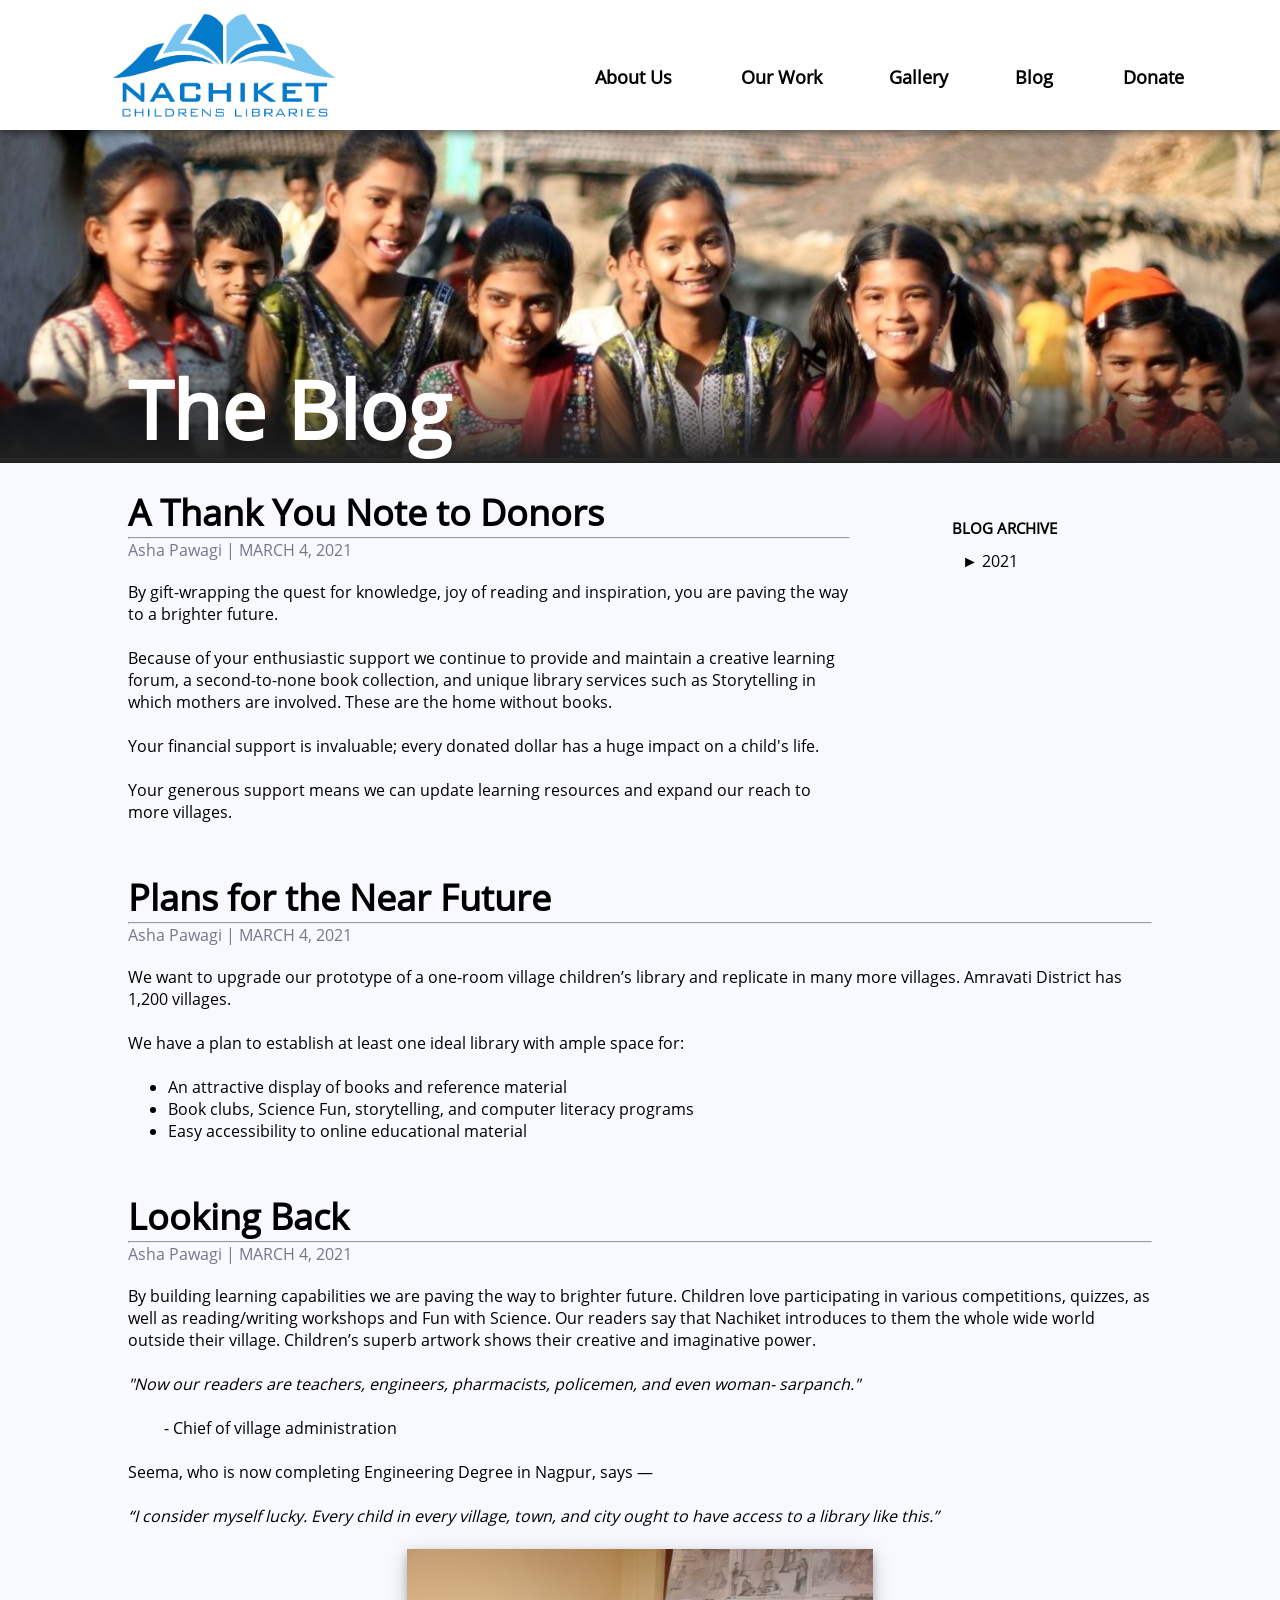
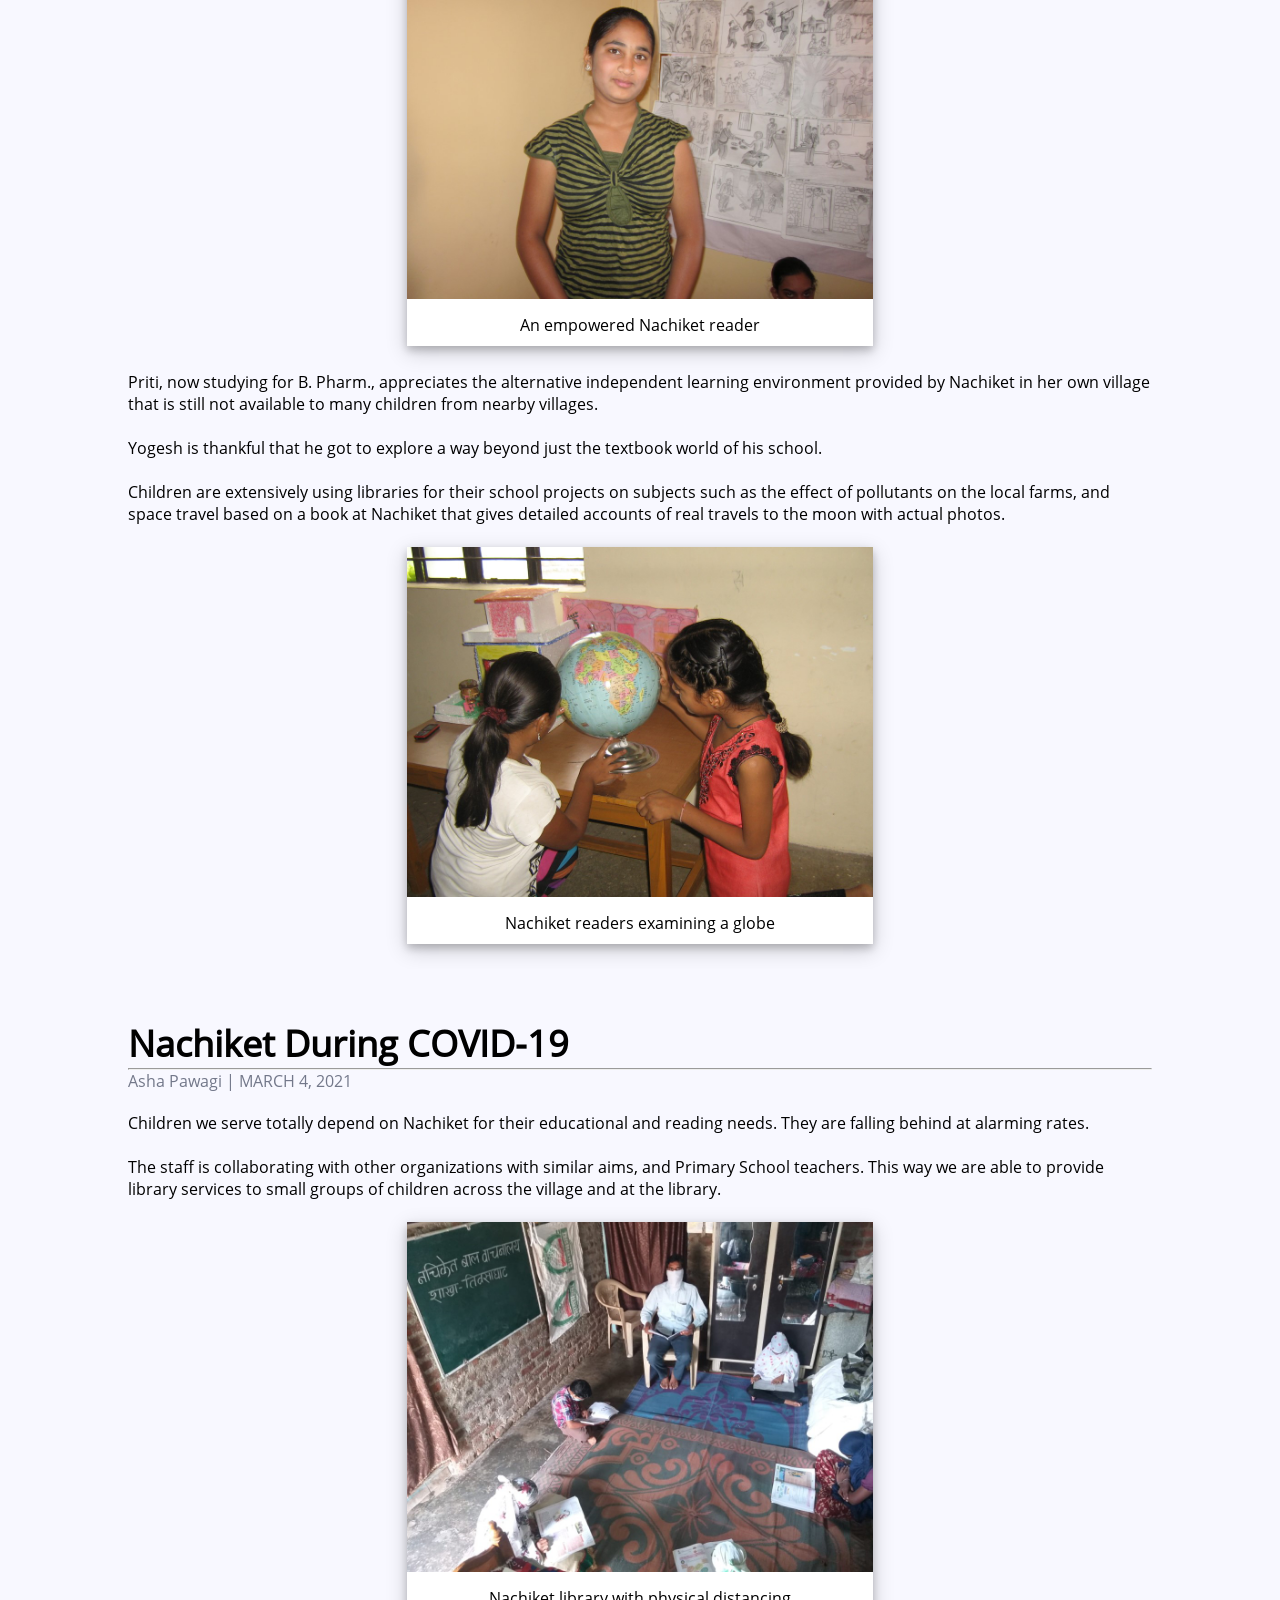
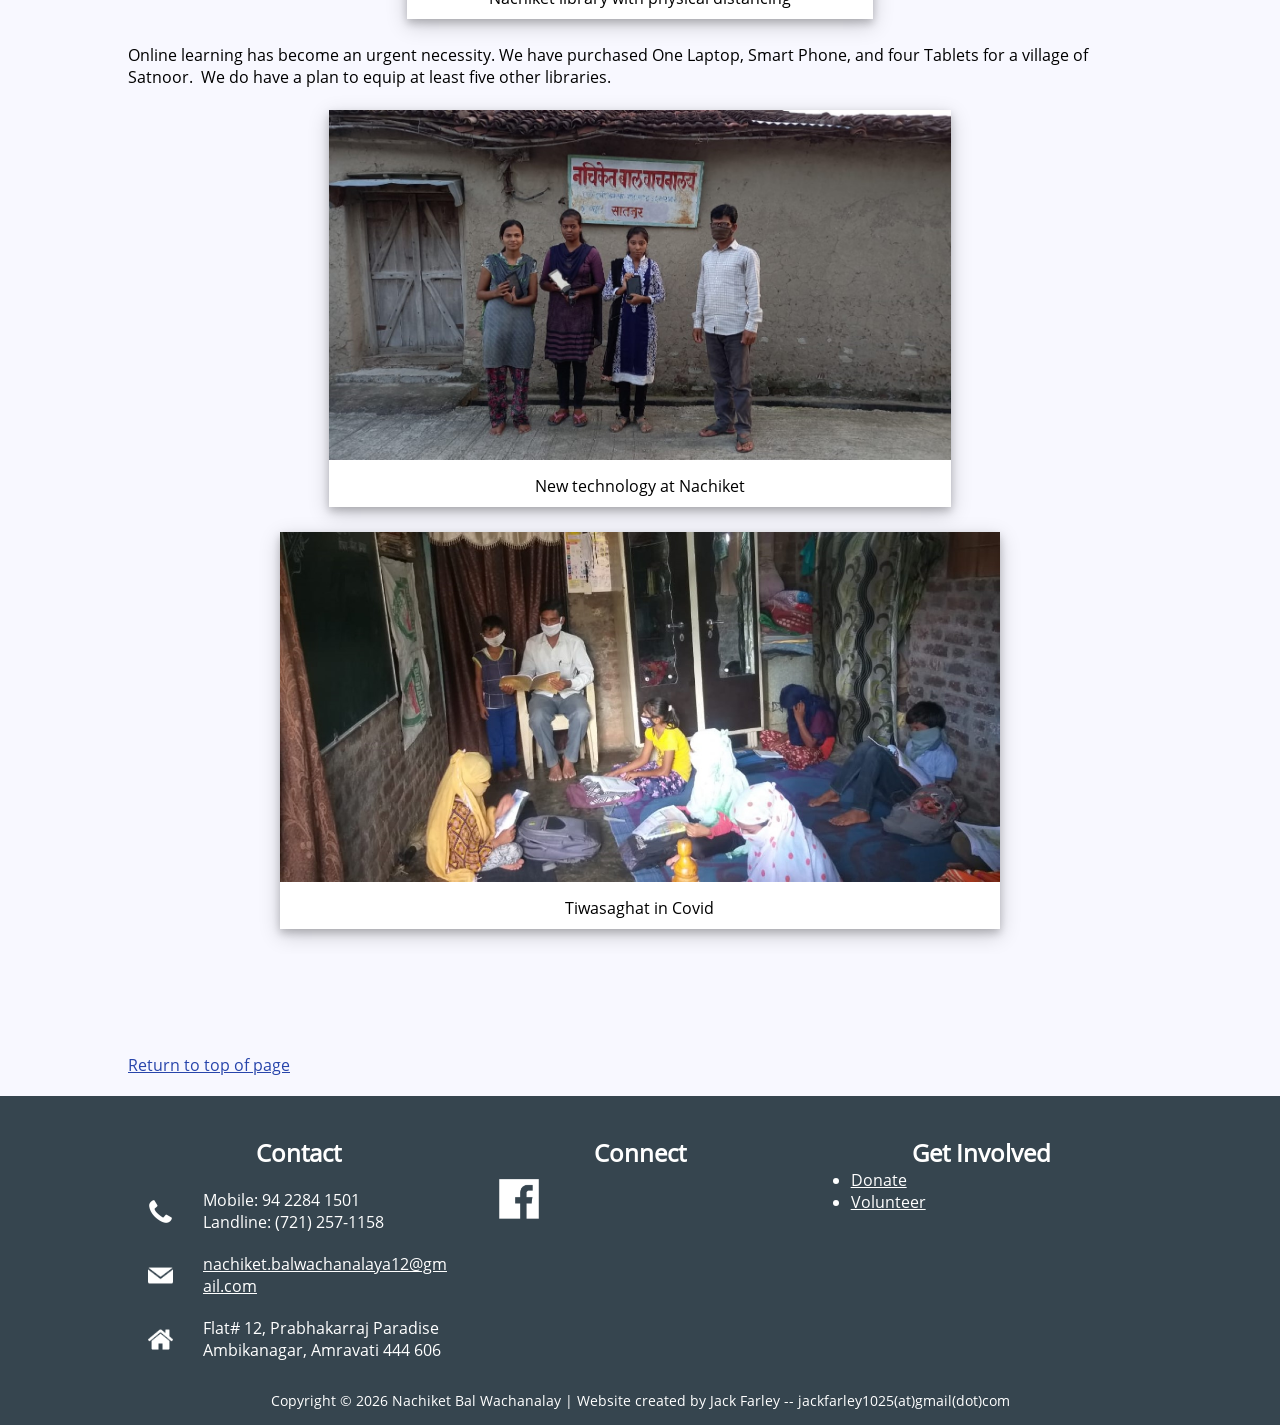
<file: blog.html>
<!DOCTYPE html>
<html lang="en">

<head>
  <meta name="robots" content="noindex,follow">
  <link href="resources/css/index.css" type="text/css" rel="stylesheet">
  <link href="resources/css/about.css" type="text/css" rel="stylesheet">
  <link href="resources/css/blog.css" type="text/css" rel="stylesheet">
  <title>Nachiket Children's Libraries | Blog</title>
  <link rel="icon" href="resources/icons/flavicon.png">
  <meta name="description" content=">Learn more about what's going on at Nachiket, a nonprofit dedicated to getting books in the hands of disadvantaged children in India.">
  <link rel=”canonical” href=”https://nachiketchildrenslibraries.org/blog” />
  <meta name="viewport" content="width=device-width, initial-scale=1.0">
</head>

<a id="top"></a>

<!DOCTYPE html>
<div id="header">
  <div id="float-container">
    <a href = "/" title="Home"><div class="header-item" id = "logo-container">
      <img src="resources/icons/Nachiket_Logo--English.png" alt="Nachiket logo" id="logo-image">
    </div></a>
    <div class="header-item" id = "menu">
      <a href = "about"><div class="menu-item"><p class="menu-text">About Us</p></div></a>
      <a href="services"><div class="menu-item"><p class="menu-text">Our Work</p></div></a>
      <a href="gallery"><div class="menu-item"><p class="menu-text">Gallery</p></div></a>
      <a href="blog"><div class="menu-item"><p class="menu-text">Blog</p></div></a>
      <a href="donate" onclick="donationLink();"><div class="menu-item"><p class="menu-text">Donate</p></div></a>
    </div>
    <div class="header-item" id = "dropdown-icon-container">
      <div id="nav-icon" onclick="navToggle(this); showDropdown();">
        <div class="bar1"></div>
        <div class="bar2"></div>
        <div class="bar3"></div>
      </div>
    </div>
  </div>
  <nav id="menu-dropdown">
    <ul>
      <li><a href = "about"><div class="menu-item"><p class="menu-text">About Us</p></div></a></li>
      <li><a href="services"><div class="menu-item"><p class="menu-text">Our Work</p></div></a></li>
      <li><a href="gallery"><div class="menu-item"><p class="menu-text">Gallery</p></div></a></li>
      <li><a href="blog"><div class="menu-item"><p class="menu-text">Blog</p></div></a></li>
      <li><a href="donate" onclick="donationLink();"><div class="menu-item"><p class="menu-text">Donate</p></div></a></li>
    </ul>
  </nav>
</div>

<script>
  var menuItem=document.getElementById("float-container").getElementsByClassName("menu-item");
  for (i=0; i< menuItem.length; i++){
    if(window.location.pathname.split("/").pop() == menuItem[i].parentElement.href.split("/").pop()){
      menuItem[i].classList.add("current");
    }
  }
</script>

<div id="image-container">
  <img id="aboutImage" src="resources/images/Organized/Readers/Images/IMG_2910-banner.jpg" style="object-position: center top; object-fit: cover;" alt="Nachiket readers">
  <div id="about-title-container">
    <h1 id="about-title">
      The Blog
    </h1>
  </div>
</div>

<div class="content-container" style="background-color: #f8f8ff;">
  <div class="content">
    <div class="blogs-and-index-container">
      <div class="blogs-container">
        <div id="index-container">
          <h2 class="index-title">BLOG ARCHIVE</h2>
          <ul>
                          <li><a href="javascript: void(0);" onclick="toggleCaret(0);" class="toggle"><span class="caret">►</span>
                2021</a><ul class="collapsed-list" id='2021'><li><a href="javascript: void(0);" onclick="toggleCaret(1);" class="toggle"><span class="caret">►</span>
                      March</a><ul class="collapsed-list" id='March'>                        <li><a onclick="setTimeout(function(){window.scrollBy(0, -100);}, 0);" href="#AThankYouNotetoDonors">A Thank You Note to Donors</a></li>
                                                <li><a onclick="setTimeout(function(){window.scrollBy(0, -100);}, 0);" href="#PlansfortheNearFuture">Plans for the Near Future</a></li>
                                                <li><a onclick="setTimeout(function(){window.scrollBy(0, -100);}, 0);" href="#LookingBack">Looking Back</a></li>
                                                <li><a onclick="setTimeout(function(){window.scrollBy(0, -100);}, 0);" href="#NachiketDuringCOVID-19">Nachiket During COVID-19</a></li>
                        </ul></li></ul></li>              </ul>
            </div>

            <div class="blog">
  <a id = "AThankYouNotetoDonors"></a>
  <div class="blog-title">
    <h2>A Thank You Note to Donors</h2>
  </div>
  <hr class="blog-line">
  <div class="blog-date">
    Asha Pawagi | MARCH 4, 2021
  </div>
  <div class="blog-content">
    <p>By gift-wrapping the quest for knowledge, joy of reading and
      inspiration, you are paving the way to a brighter future.</p><br>

    <p>Because of your enthusiastic support we continue to provide and maintain a creative
      learning forum, a second-to-none book collection, and unique
      library services such as Storytelling in which mothers are involved.
      These are the home without books.</p><br>

      <p>Your financial support is invaluable; every donated dollar has a
        huge impact on a child's life.</p><br>

        <p>Your generous support means we can update learning resources and
          expand our reach to more villages.</p>
  </div>
</div>
<div class="blog">
  <a id="PlansfortheNearFuture"></a>
  <div class="blog-title">
    <h2>Plans for the Near Future</h2>
  </div>
  <hr class="blog-line">
  <div class="blog-date">
    Asha Pawagi | MARCH 4, 2021
  </div>
  <div class="blog-content">
    <p>We want to upgrade our prototype of a one-room village children’s library and replicate in
      many more villages. Amravati District has 1,200 villages.</p>
      <br>
      <p>We have a plan to establish at least one ideal library with ample space for:</p>
      <br>
      <ul>
        <li>An attractive display of books and reference material</li>
        <li>Book clubs, Science Fun, storytelling, and computer literacy programs</li>
        <li>Easy accessibility to online educational material</li>
      </ul>
    </div>
  </div>
<div class="blog">
  <a id="LookingBack"></a>
    <div class="blog-title">
      <h2>Looking Back</h2>
    </div>
    <hr class="blog-line">
    <div class="blog-date">
      Asha Pawagi | MARCH 4, 2021
    </div>
    <div class="blog-content">
      <p>By building learning capabilities we are paving the way to brighter future.
Children love participating in various competitions, quizzes, as well as reading/writing
workshops and Fun with Science. Our readers say that Nachiket introduces to them the whole
wide world outside their village. Children’s superb artwork shows their creative and
imaginative power.</p>
      <br>
      <p><i>"Now our readers are teachers, engineers, pharmacists, policemen, and even woman- sarpanch."</i></p>
      <br><p>&emsp;&emsp;   - Chief of village administration</p>
      <br>
      <p>Seema, who is now completing Engineering Degree in Nagpur, says &mdash;</p>
      <br><p><i>“I consider myself lucky. Every child in every village, town, and city ought to have access to a
library like this.”</i></p>
      <br>
    <div class="blog-image-container">
      <img class="blog-image" src=".\resources\images\Blog\IMG_0121.JPG" alt="An empowered Nachiket reader">
      <div class="blog-image-caption-container">
        <p>An empowered Nachiket reader</p>
      </div>
    </div>
      <p>Priti, now studying for B. Pharm., appreciates the alternative
        independent learning environment provided by Nachiket in her own village
        that is still not available to many children from nearby villages.</p>
        <br>
      <p>Yogesh is thankful that he got to explore a way beyond just the textbook
        world of his school.</p>
      <br>
      <p>Children are extensively using libraries for their school projects on
        subjects such as the effect of pollutants on the local farms, and space
        travel based on a book at Nachiket that gives detailed accounts of real
        travels to the moon with actual photos.</p><br>
        <div class="blog-image-container">
          <img class="blog-image" src=".\resources\images\Blog\IMG_0038.JPG" alt="Nachiket readers examining a globe">
          <div class="blog-image-caption-container">
            <p>Nachiket readers examining a globe</p>
          </div>
        </div>
    </div>
  </div>
<div class="blog">
  <a id="NachiketDuringCOVID-19"></a>
  <div class="blog-title">
    <h2>Nachiket During COVID-19</h2>
  </div>
  <hr class="blog-line">
  <div class="blog-date">
    Asha Pawagi | MARCH 4, 2021
  </div>
  <div class="blog-content">
    <p>Children we serve totally depend on Nachiket for their educational and
      reading needs. They are falling behind at alarming rates.</p>
    <br>
    <p>The staff is collaborating with other organizations with similar aims,
      and Primary School teachers. This way we are able to provide library
      services to small groups of children across the village and at the
      library.</p>
    <br>
    <div class="blog-image-container">
      <img class="blog-image" src="resources\images\Blog\Covid 1.jpg" alt="Nachiket library with physical distancing">
      <div class="blog-image-caption-container">
        <p>Nachiket library with physical distancing</p>
      </div>
    </div>
    <p>Online learning has become an urgent necessity. We have purchased One
      Laptop, Smart Phone, and four Tablets for a village of Satnoor.  We do
      have a plan to equip at least five other libraries.</p>
    <br>
    <div class="blog-image-container">
      <img class="blog-image" src="resources\images\Blog\Tabletsforthestaff.jpg" alt="Technology at Nachiket">
      <div class="blog-image-caption-container">
        <p>New technology at Nachiket</p>
      </div>
    </div>
    <div class="blog-image-container">
      <img class="blog-image" src="resources\images\Blog\Tiwasaghat in Covid.jpg" alt="Tiwasaghat in Covid">
      <div class="blog-image-caption-container">
        <p>Tiwasaghat in Covid</p>
      </div>
    </div>
  </div>
</div>
          </div>
        </div>
      </div>
    </div>





    <div class="content-container" style="background-color: #f8f8ff;">
      <div class="content">
        <a href="#top" style="color: #2845AB; text-decoration: underline;">Return to top of page</a>
      </div>
    </div>

    <!DOCTYPE html>
<div class="content-container" style="background: #36454F; padding-bottom: 10px;">
  <div class="content">
    <div class="footer">
      <div class="column left">
        <h2>Contact</h2>
        <div style="display: flex; flex-direction: column; text-align: left;">
          <div class="contact-container">
            <div class="icon-container" style="width:25px;height: 25px;"><img src="./resources/icons/phone.png" style="width: inherit; height: inherit;" alt="phone icon"></div>
            <div style="width:100%;"><p style="width:100%;">Mobile: 94 2284 1501</p><p style="width:100%;">Landline: (721) 257-1158</p></div>
          </div>
          <div class="contact-container">
            <div class="icon-container" style="width:25px;height: 25px;"><img src="./resources/icons/email.png" style="width: inherit; height: inherit;" alt="email icon"></div>
            <a style="width: calc(100% - 50px);" href="mailto:nachiket.balwachanalaya12@gmail.com">nachiket.balwachanalaya12@gmail.com</a>
          </div>
          <div class="contact-container">
            <div class="icon-container" style="width:25px;height: 25px;"><img src="./resources/icons/home.png" style="width: inherit; height: inherit;" alt="address icon"></div>
            <p>Flat# 12, Prabhakarraj Paradise Ambikanagar, Amravati 444 606</p>
          </div>
      </div>
    </div>
      <div class="column middle">
        <h2 style="margin-bottom: 10px">Connect</h2>
        <div class="icon-container">
          <a href="https://www.facebook.com/NachiketBalWachanalay/" title="Facebook" target="_blank" style="width: inherit; height: inherit;"><img src="./resources/icons/facebook.png" style="width: inherit; height: inherit; margin-left: 30px;" alt="facebook icon"></a>
        </div>
      </div>
      <div class="column right">
        <h2>Get Involved</h2>
        <ol>
          <li><a style="color: inherit;" href="donate" onclick="donationLink();">Donate</a></li>
          <li><a style="color: inherit;" href="volunteer">Volunteer</a></li>
          </ol>
      </div>
    </div>
  </div>
  <p style="width: 90vw; margin: auto; font-size: 14px;color:white; text-align: center; margin-bottom:5px;">Copyright &#169 <script>document.write( new Date().getFullYear() );</script> Nachiket Bal Wachanalay | Website created by Jack Farley -- jackfarley1025(at)gmail(dot)com</p>
</div>

    <script src="resources/js/index.js"></script>
    <script src="resources/js/blog.js"></script>
  </body>
  </html>
</file>
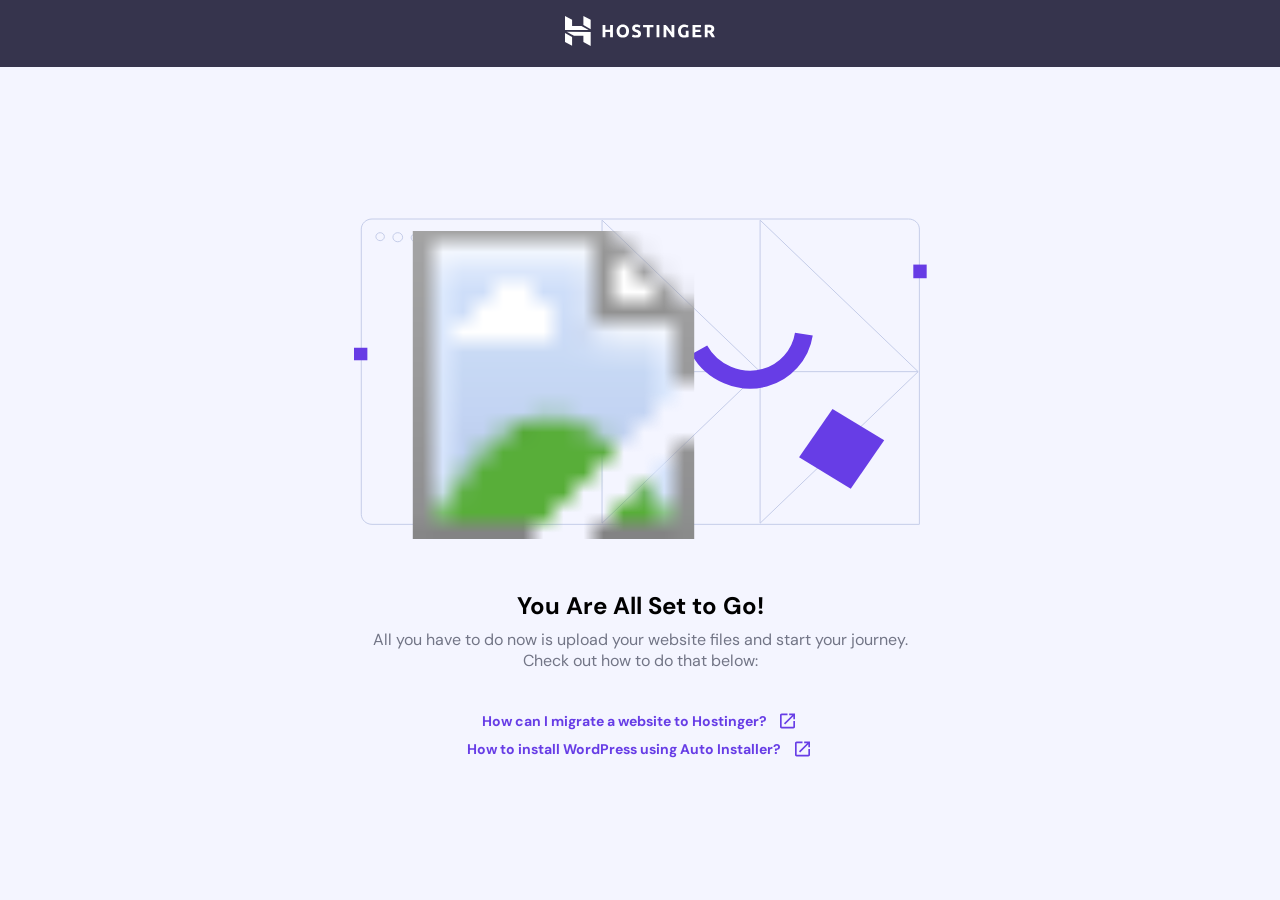
<file: default.html>
<!DOCTYPE html>
<html lang="en">
    <head>
        <meta name="robots" content="noindex,follow">
        <title>Default page</title>
        <link rel="icon" type="image/x-icon" href="https://hpanel.hostinger.com/favicons/hostinger.png">
        <meta charset="utf-8">
        <meta content="IE=edge,chrome=1" http-equiv="X-UA-Compatible">
        <meta content="Default page" name="description">
        <meta content="width=device-width, initial-scale=1" name="viewport">
        <link rel="preconnect" href="https://fonts.googleapis.com">
        <link href="https://fonts.googleapis.com/css2?family=DM+Sans&display=swap" rel="stylesheet">
        <link href="https://fonts.googleapis.com/css2?family=DM+Sans:wght@400;700&display=swap" rel="stylesheet">
        <style>
            body {
                margin: 0px;
                display: flex;
                flex-direction: column;
                align-items: center;
                justify-content: center;
                width: 100vw;
                height: 100vh;
                min-height: 675px;
                background-color: #F4F5FF;
            }
            p {
                width: 100%;
                left: 0px;
                font-size: 16px;
                font-family: 'DM Sans', sans-serif;
                font-weight: 400;
                letter-spacing: 0px;
                text-align: center;
                vertical-align: top;
                max-width: 550px;
                color: #727586;
                margin: 0px;
            }
            a:hover {
                cursor: pointer;
                color: #673DE6;
                text-decoration: underline;
            }
            h1 {
                font-family: 'DM Sans', sans-serif;
                font-size: 24px;
                font-weight: 700;
                letter-spacing: 0px;
                text-align: center;
                margin: 8px;
            }
            .content {
                display: flex;
                flex-direction: column;
                align-items: center;
                justify-content: center;
                width: 100%;
                height: 100%;
            }
            .ic-launch  {
                margin-left: 10.5px;
                width: 21px !important;
                height: 20px !important;
            }
            .link-container {
                margin-top: 32px;
                margin-bottom: 32px;
            }
            .link {
                display: flex;
                flex-direction: row;
                align-items: center;
                justify-content: center;
                font-family: 'DM Sans', sans-serif;
                font-style: normal;
                font-weight: 700;
                font-size: 14px;
                color: #673DE6;
                margin-top: 8px;
                text-decoration: none;
            }
            .main-image {
                width: 100%;
                max-width: 650px;
                max-height: 406px;
                height: auto;
            }
            .navigation {
                width: 100%;
                height: 72px;
                display: flex;
                margin: 0;
                padding: 0;
                flex-direction: row;
                align-items: center;
                justify-content: center;
                background-color: #36344D;
            }
            @media screen and (max-width: 580px) and (min-width: 0px) {
                h1, p, .link-container {
                    width: 80%;
                }
            }
            @media screen and (min-width: 650px) and (min-height: 0px) and (max-height: 750px) {
                .link-container {
                    margin-top: 12px;
                }
                h1 {
                    margin-top: 0px;
                    margin-bottom: 0px;
                }
            }
        </style>
    </head>
    <body>
        <nav class="navigation">
            <a href="https://hpanel.hostinger.com" rel="nofollow" target="_blank">
                <svg width="150" height="30" viewBox="0 0 150 30" fill="none" xmlns="http://www.w3.org/2000/svg">
                    <path fill-rule="evenodd" clip-rule="evenodd" d="M116.793 12.1444C117.376 11.4191 118.324 11.0565 119.634 11.0565C120.223 11.0565 120.767 11.1312 121.267 11.2811C121.765 11.4312 122.207 11.6077 122.592 11.8114L123.404 9.56372C123.307 9.50387 123.149 9.41962 122.926 9.31174C122.703 9.2036 122.421 9.09874 122.078 8.99714C121.735 8.89504 121.326 8.80526 120.851 8.72705C120.376 8.64935 119.844 8.60986 119.255 8.60986C118.389 8.60986 117.575 8.75421 116.811 9.04215C116.048 9.32984 115.383 9.75233 114.818 10.3099C114.253 10.8671 113.808 11.5481 113.484 12.3511C113.159 13.1546 112.997 14.0777 112.997 15.1211C112.997 16.1522 113.143 17.0696 113.438 17.8723C113.733 18.6755 114.151 19.3532 114.692 19.9045C115.233 20.4562 115.885 20.8754 116.649 21.1636C117.412 21.4511 118.263 21.5951 119.201 21.5951C120.295 21.5951 121.215 21.5197 121.961 21.3701C122.706 21.2204 123.247 21.0799 123.584 20.9478V14.7794H120.77V19.1133C120.602 19.1495 120.407 19.1734 120.184 19.1852C119.962 19.1971 119.694 19.2031 119.381 19.2031C118.804 19.2031 118.299 19.1043 117.866 18.9066C117.433 18.7087 117.073 18.4298 116.784 18.0699C116.496 17.7101 116.279 17.2816 116.135 16.7844C115.991 16.287 115.919 15.732 115.919 15.1211C115.919 13.8617 116.21 12.8699 116.793 12.1444ZM72.0952 19.1222C71.8367 19.1886 71.5091 19.2213 71.1124 19.2213C70.3189 19.2213 69.6483 19.1403 69.1015 18.9781C68.5539 18.8166 68.0939 18.6341 67.7216 18.4299L66.9277 20.6597C67.0962 20.756 67.3035 20.8576 67.5499 20.9658C67.7965 21.0736 68.0914 21.1755 68.4339 21.2713C68.7766 21.3671 69.1703 21.4478 69.6152 21.5142C70.0601 21.5801 70.5593 21.6133 71.1124 21.6133C72.7596 21.6133 73.9921 21.2924 74.8098 20.6507C75.6275 20.0094 76.0366 19.1071 76.0366 17.944C76.0366 17.345 75.9581 16.8357 75.8022 16.4158C75.6456 15.9961 75.408 15.6302 75.0897 15.3186C74.771 15.007 74.3709 14.7342 73.8902 14.5003C73.409 14.2664 72.8438 14.0298 72.1949 13.7896C71.8819 13.6817 71.5961 13.5771 71.3381 13.475C71.0793 13.3734 70.8508 13.2592 70.6523 13.1335C70.4541 13.0075 70.3005 12.8667 70.1926 12.7108C70.0844 12.5554 70.0299 12.3632 70.0299 12.1351C70.0299 11.7519 70.1774 11.467 70.472 11.2811C70.7666 11.0955 71.2506 11.002 71.9242 11.002C72.5253 11.002 73.0393 11.0714 73.4663 11.2089C73.8928 11.347 74.2807 11.5059 74.6297 11.6857L75.4411 9.47375C75.0443 9.25798 74.5392 9.05982 73.9263 8.88001C73.3129 8.70046 72.5853 8.60992 71.7437 8.60992C71.0339 8.60992 70.3968 8.69744 69.8316 8.87096C69.2664 9.04523 68.7857 9.29344 68.389 9.61734C67.992 9.9415 67.6856 10.3338 67.4689 10.7955C67.2525 11.257 67.1443 11.7755 67.1443 12.3512C67.1443 12.9268 67.2465 13.4152 67.451 13.8165C67.6553 14.2186 67.9201 14.5604 68.2445 14.842C68.5691 15.1239 68.9358 15.3578 69.3446 15.5434C69.7535 15.729 70.1623 15.8942 70.5714 16.0376C71.5091 16.3499 72.1704 16.6404 72.5553 16.9104C72.9399 17.1798 73.1326 17.519 73.1326 17.9264C73.1326 18.1183 73.1026 18.2923 73.0423 18.448C72.982 18.6039 72.8736 18.7387 72.7174 18.8521C72.5613 18.9668 72.3538 19.0565 72.0952 19.1222ZM54.4948 15.121C54.4948 15.7321 54.5697 16.2836 54.72 16.7752C54.8703 17.2671 55.087 17.6896 55.3697 18.0432C55.6517 18.3972 55.9977 18.6696 56.4068 18.8612C56.8154 19.0536 57.2843 19.1497 57.8137 19.1497C58.3304 19.1497 58.7965 19.0536 59.2117 18.8612C59.626 18.6696 59.9751 18.3972 60.2573 18.0432C60.5398 17.6896 60.7567 17.2671 60.907 16.7752C61.0573 16.2836 61.1325 15.7321 61.1325 15.121C61.1325 14.5091 61.0573 13.9546 60.907 13.457C60.7567 12.9595 60.5398 12.5343 60.2573 12.1802C59.9751 11.8266 59.626 11.5535 59.2117 11.3622C58.7965 11.1703 58.3304 11.0745 57.8137 11.0745C57.2843 11.0745 56.8154 11.1733 56.4068 11.371C55.9977 11.5689 55.6517 11.8447 55.3697 12.1986C55.087 12.5522 54.8703 12.9777 54.72 13.4751C54.5697 13.973 54.4948 14.5215 54.4948 15.121ZM64.0369 15.121C64.0369 16.1878 63.8772 17.1263 63.5592 17.935C63.2401 18.7445 62.8041 19.422 62.2512 19.9672C61.6981 20.5132 61.0396 20.9236 60.2762 21.1992C59.5127 21.4753 58.6918 21.6131 57.8143 21.6131C56.9603 21.6131 56.155 21.4753 55.3974 21.1992C54.6397 20.9236 53.9782 20.5132 53.4132 19.9672C52.8478 19.422 52.4034 18.7445 52.0785 17.935C51.7539 17.1263 51.5912 16.1878 51.5912 15.121C51.5912 14.0537 51.7597 13.1155 52.0964 12.3065C52.4329 11.4969 52.8871 10.8164 53.4584 10.265C54.0291 9.71347 54.6907 9.30004 55.4425 9.02417C56.1936 8.74805 56.9845 8.60999 57.8143 8.60999C58.6678 8.60999 59.4734 8.74805 60.2313 9.02417C60.9887 9.30004 61.65 9.71347 62.2152 10.265C62.7801 10.8164 63.2253 11.4969 63.5499 12.3065C63.8747 13.1155 64.0369 14.0537 64.0369 15.121ZM45.1113 8.89825H47.9253V21.3612H45.1113V16.0739H40.3856V21.3612H37.5717V8.89825H40.3856V13.6638H45.1113V8.89825ZM88.4326 8.89838V11.2904H84.6628V21.3613H81.8491V11.2904H78.079V8.89838H88.4326ZM94.3715 21.3616H91.5576V8.89838H94.3715V21.3616ZM106.967 21.3613C106.162 19.9347 105.29 18.5262 104.352 17.135C103.414 15.7441 102.416 14.4314 101.358 13.1964V21.3613H98.58V8.89838H100.871C101.267 9.2937 101.706 9.7793 102.187 10.3549C102.668 10.9306 103.158 11.5452 103.657 12.1985C104.156 12.8519 104.652 13.5293 105.145 14.2305C105.638 14.9318 106.101 15.606 106.534 16.2536V8.89838H109.33V21.3613H106.967ZM127.521 21.3613V8.89838H135.963V11.2542H130.335V13.6998H135.331V16.0021H130.335V19.0055H136.378V21.3613H127.521ZM143.046 11.1641C143.209 11.1523 143.391 11.1463 143.596 11.1463C144.498 11.1463 145.18 11.2753 145.643 11.5325C146.106 11.7911 146.337 12.2251 146.337 12.8367C146.337 13.4724 146.109 13.9223 145.652 14.1856C145.195 14.4497 144.437 14.5809 143.38 14.5809H142.586V11.2001C142.731 11.1885 142.884 11.1764 143.046 11.1641ZM147.745 9.75233C146.747 9.08666 145.311 8.75421 143.435 8.75421C142.917 8.75421 142.331 8.7781 141.676 8.82639C141.021 8.87391 140.387 8.95841 139.773 9.07761V21.3613H142.587V16.8108H143.976C144.217 17.099 144.458 17.4196 144.7 17.7737C144.941 18.1273 145.187 18.5015 145.433 18.8973C145.681 19.2931 145.922 19.701 146.158 20.1205C146.392 20.5402 146.625 20.9536 146.854 21.3613H150C149.784 20.9059 149.549 20.4414 149.297 19.9673C149.044 19.4941 148.783 19.0386 148.512 18.6011C148.242 18.1635 147.968 17.7438 147.691 17.3419C147.415 16.9403 147.151 16.5837 146.898 16.2716C147.655 15.9603 148.236 15.5313 148.638 14.9861C149.041 14.4406 149.243 13.7297 149.243 12.8548C149.243 11.4518 148.743 10.4177 147.745 9.75233Z" fill="white"/>
                    <path fill-rule="evenodd" clip-rule="evenodd" d="M0.000188531 14.046V0.000497794L7.0891 3.78046V10.1086L16.4734 10.1132L23.6773 14.046H0.000188531ZM18.3924 8.95058V0L25.6725 3.6859V13.1797L18.3924 8.95058ZM18.3924 26.1177V19.8441L8.93571 19.8375C8.94454 19.8793 1.61224 15.8418 1.61224 15.8418L25.6725 15.9547V30L18.3924 26.1177ZM-6.10352e-05 26.1177L0.000191176 16.9393L7.0891 21.0683V29.8033L-6.10352e-05 26.1177Z" fill="white"/>
                </svg>
            </a>
        </nav>
        <div class="content">
            <svg 
                class="main-image"
                width="650" 
                height="406" 
                viewBox="0 0 650 406" 
                fill="none"
                xmlns="http://www.w3.org/2000/svg"
                xmlns:xlink="http://www.w3.org/1999/xlink">
                <path d="M603.171 195.67L445.106 347.201V44.1392L603.171 195.67Z" stroke="#C4CCE8" stroke-miterlimit="10"/>
                <path d="M445.106 195.67L287.041 347.201V44.1392L445.106 195.67Z" stroke="#C4CCE8" stroke-miterlimit="10"/>
                <path d="M603.171 195.67H180.043" stroke="#C4CCE8" stroke-miterlimit="10"/>
                <path d="M57.0145 43H593.668C596.51 43 599.237 44.0612 601.247 45.9501C603.257 47.8391 604.387 50.401 604.387 53.0724V348.34H57.0145C54.1716 348.34 51.4452 347.279 49.435 345.39C47.4248 343.501 46.2954 340.939 46.2954 338.268V53.1252C46.288 51.798 46.5598 50.4826 47.0952 49.2544C47.6306 48.0263 48.4189 46.9097 49.415 45.9688C50.4111 45.0279 51.5953 44.2812 52.8994 43.7717C54.2036 43.2623 55.6021 43 57.0145 43V43Z" stroke="#C5CDE9" stroke-miterlimit="10"/>
                <path d="M65.1415 64.6472C67.4918 64.6472 69.3971 62.8618 69.3971 60.6595C69.3971 58.4572 67.4918 56.6719 65.1415 56.6719C62.7912 56.6719 60.8859 58.4572 60.8859 60.6595C60.8859 62.8618 62.7912 64.6472 65.1415 64.6472Z" stroke="#C5CDE9" stroke-miterlimit="10"/>
                <path d="M82.7718 65.7865C85.4579 65.7865 87.6354 63.7461 87.6354 61.2292C87.6354 58.7123 85.4579 56.6719 82.7718 56.6719C80.0858 56.6719 77.9083 58.7123 77.9083 61.2292C77.9083 63.7461 80.0858 65.7865 82.7718 65.7865Z" stroke="#C5CDE9" stroke-miterlimit="10"/>
                <path d="M100.402 65.7866C102.752 65.7866 104.658 64.0013 104.658 61.7989C104.658 59.5966 102.752 57.8113 100.402 57.8113C98.0519 57.8113 96.1466 59.5966 96.1466 61.7989C96.1466 64.0013 98.0519 65.7866 100.402 65.7866Z" stroke="#C5CDE9" stroke-miterlimit="10"/>
                <path d="M52.3747 171.744H39V184.277H52.3747V171.744Z" fill="#673CE5"/>
                <path d="M611.682 88.573H598.307V102.245H611.682V88.573Z" fill="#673CE5"/>
                <path d="M384.311 173.864C397.176 197.034 424.878 208.367 449.522 201.798C470.052 196.291 485.552 179.079 488.877 158.072" stroke="#673DE6" stroke-width="18" stroke-miterlimit="10"/>
                <path d="M569.199 264.276L517.516 232.922L484.055 281.351L535.738 312.705L569.199 264.276Z" fill="#673DE6"/>
                <rect x="76" y="55" width="325" height="308" fill="url(#pattern0)"/>
                <defs>
                <pattern id="pattern0" patternContentUnits="objectBoundingBox" width="1" height="1">
                <use xlink:href="#image0_793_7454" transform="translate(0 -0.0294456) scale(0.000431034 0.000453478)"/>
                </pattern>
                    <image 
                        id="image0_793_7454" 
                        width="2320"
                        height="2296"
                        href="https://assets.hostinger.com/content/hostinger_welcome/v2/man1.png"
                    />
                </defs>
            </svg>
            <h1>You Are All Set to Go!</h1>
            <p>All you have to do now is upload your website files and start your journey. Check out how to do that below:</p>
            <div class="link-container">
                <a 
                    class=link
                    href="https://support.hostinger.com/en/articles/4455931-how-can-i-migrate-website-to-hostinger"
                    rel="nofollow"
                    target="_blank"
                >
                    How can I migrate a website to Hostinger? 
                    <svg class="ic-launch" viewBox="0 0 21 20" fill="none" xmlns="http://www.w3.org/2000/svg">
                        <path 
                            fill-rule="evenodd" 
                            clip-rule="evenodd" 
                            d="M16.3333 15.8333H4.66667V4.16667H10.5V2.5H4.66667C3.74167 2.5 3 3.25 3 4.16667V15.8333C3 16.75 3.74167 17.5 4.66667 17.5H16.3333C17.25 17.5 18 16.75 18 15.8333V10H16.3333V15.8333ZM12.1667 2.5V4.16667H15.1583L6.96667 12.3583L8.14167 13.5333L16.3333 5.34167V8.33333H18V2.5H12.1667Z" 
                            fill="#673DE6"
                        />
                    </svg>
                </a>
                <a 
                    class="link"
                    href="https://support.hostinger.com/en/articles/3220304-how-to-install-wordpress-using-auto-installer"
                    rel="nofollow"
                    target="_blank"
                >
                    How to install WordPress using Auto Installer?
                    <svg class="ic-launch" viewBox="0 0 21 20" fill="none" xmlns="http://www.w3.org/2000/svg">
                        <path 
                            fill-rule="evenodd" 
                            clip-rule="evenodd" 
                            d="M16.3333 15.8333H4.66667V4.16667H10.5V2.5H4.66667C3.74167 2.5 3 3.25 3 4.16667V15.8333C3 16.75 3.74167 17.5 4.66667 17.5H16.3333C17.25 17.5 18 16.75 18 15.8333V10H16.3333V15.8333ZM12.1667 2.5V4.16667H15.1583L6.96667 12.3583L8.14167 13.5333L16.3333 5.34167V8.33333H18V2.5H12.1667Z" 
                            fill="#673DE6"
                        />
                    </svg>
                </a>
            </div>
            
        </div>
    </body>
</html>
</file>
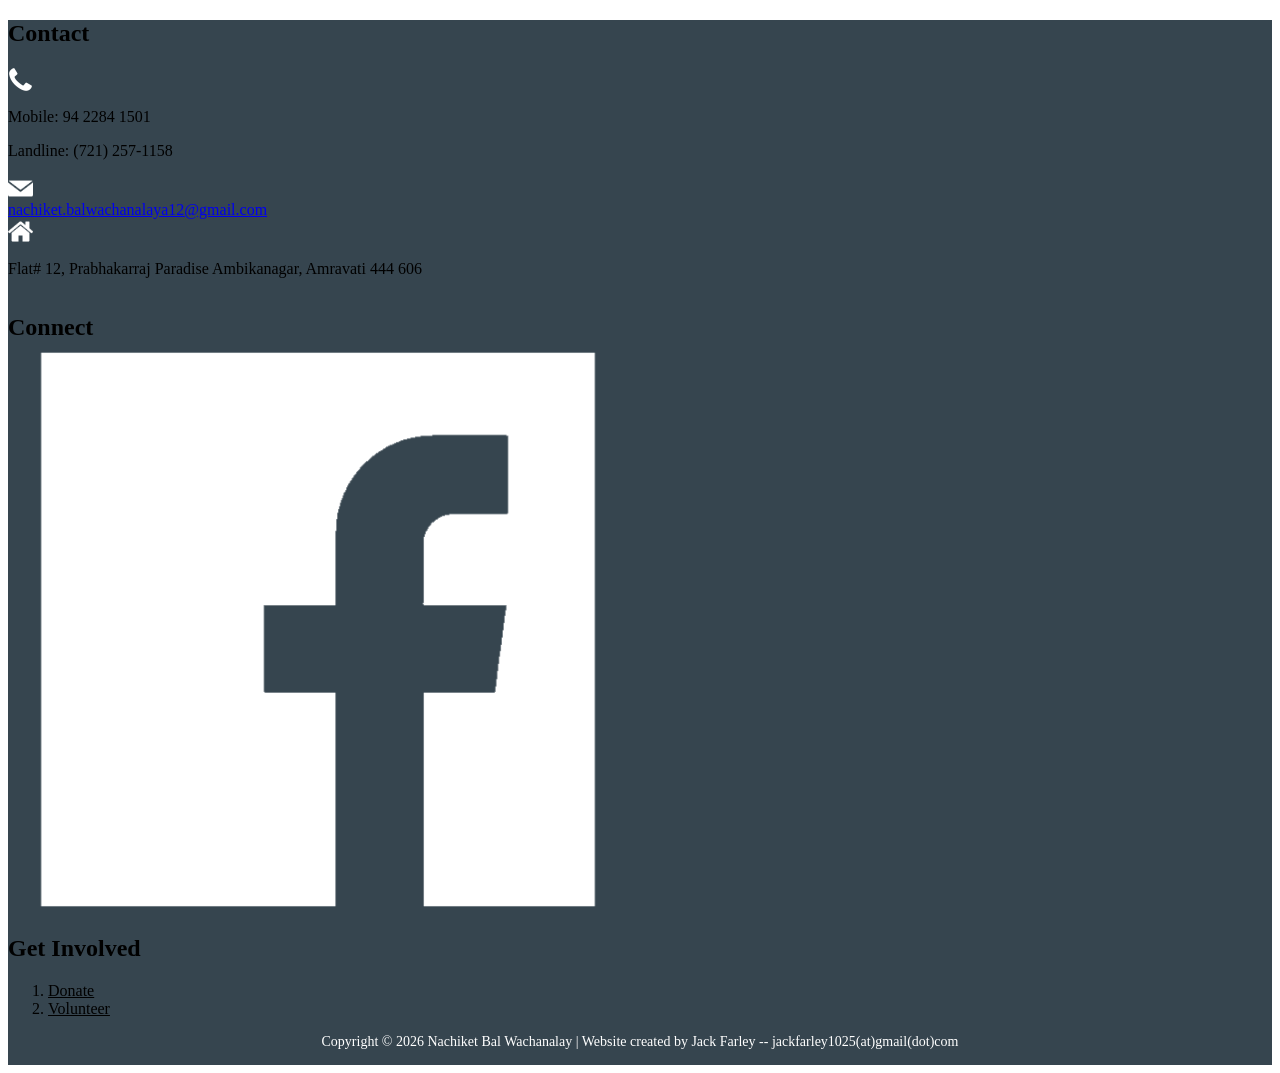
<file: footer.html>
<!DOCTYPE html>
<div class="content-container" style="background: #36454F; padding-bottom: 10px;">
  <div class="content">
    <div class="footer">
      <div class="column left">
        <h2>Contact</h2>
        <div style="display: flex; flex-direction: column; text-align: left;">
          <div class="contact-container">
            <div class="icon-container" style="width:25px;height: 25px;"><img src="./resources/icons/phone.png" style="width: inherit; height: inherit;" alt="phone icon"></div>
            <div style="width:100%;"><p style="width:100%;">Mobile: 94 2284 1501</p><p style="width:100%;">Landline: (721) 257-1158</p></div>
          </div>
          <div class="contact-container">
            <div class="icon-container" style="width:25px;height: 25px;"><img src="./resources/icons/email.png" style="width: inherit; height: inherit;" alt="email icon"></div>
            <a style="width: calc(100% - 50px);" href="mailto:nachiket.balwachanalaya12@gmail.com">nachiket.balwachanalaya12@gmail.com</a>
          </div>
          <div class="contact-container">
            <div class="icon-container" style="width:25px;height: 25px;"><img src="./resources/icons/home.png" style="width: inherit; height: inherit;" alt="address icon"></div>
            <p>Flat# 12, Prabhakarraj Paradise Ambikanagar, Amravati 444 606</p>
          </div>
      </div>
    </div>
      <div class="column middle">
        <h2 style="margin-bottom: 10px">Connect</h2>
        <div class="icon-container">
          <a href="https://www.facebook.com/NachiketBalWachanalay/" title="Facebook" target="_blank" style="width: inherit; height: inherit;"><img src="./resources/icons/facebook.png" style="width: inherit; height: inherit; margin-left: 30px;" alt="facebook icon"></a>
        </div>
      </div>
      <div class="column right">
        <h2>Get Involved</h2>
        <ol>
          <li><a style="color: inherit;" href="donate" onclick="donationLink();">Donate</a></li>
          <li><a style="color: inherit;" href="volunteer">Volunteer</a></li>
          </ol>
      </div>
    </div>
  </div>
  <p style="width: 90vw; margin: auto; font-size: 14px;color:white; text-align: center; margin-bottom:5px;">Copyright &#169 <script>document.write( new Date().getFullYear() );</script> Nachiket Bal Wachanalay | Website created by Jack Farley -- jackfarley1025(at)gmail(dot)com</p>
</div>
</file>
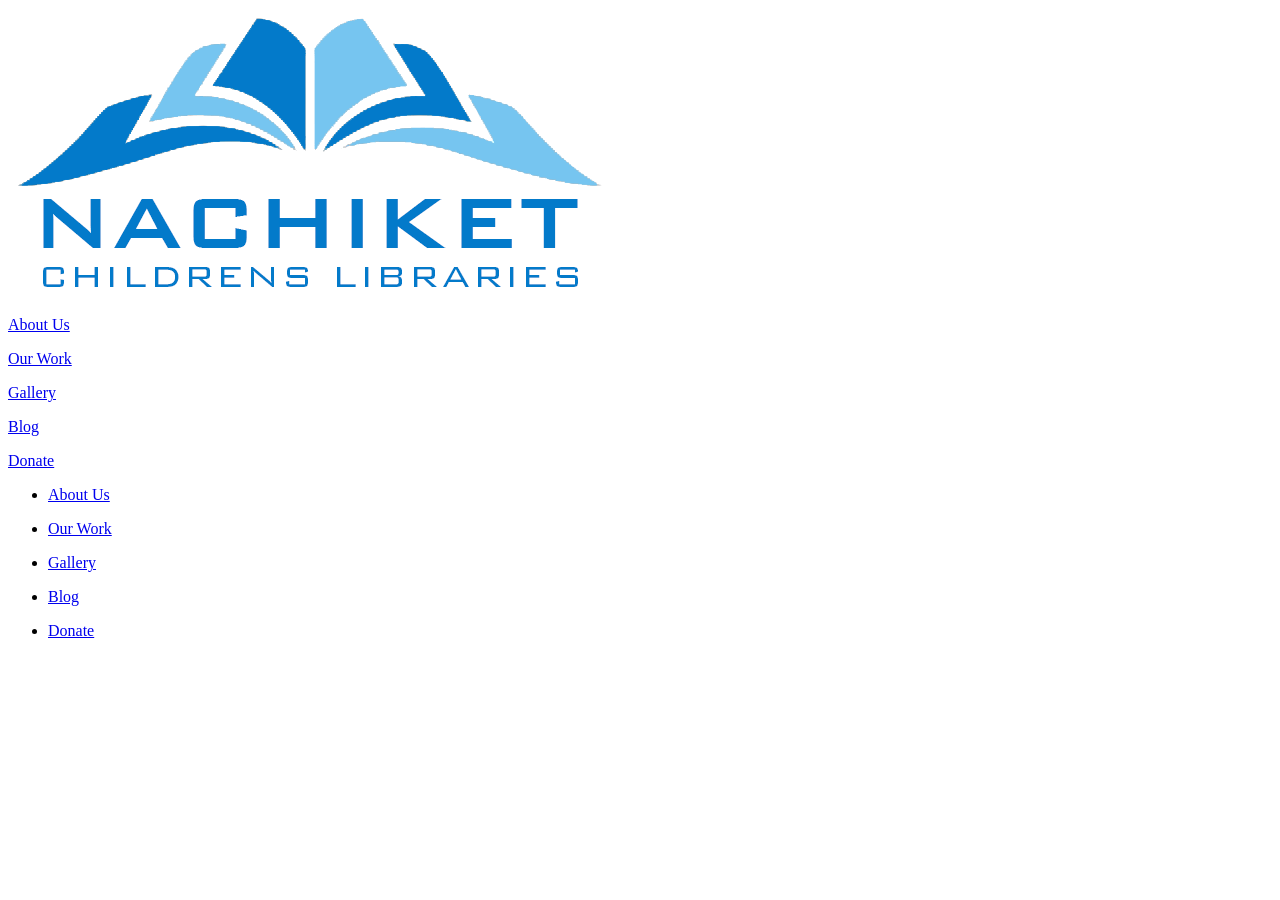
<file: header.html>
<!DOCTYPE html>
<div id="header">
  <div id="float-container">
    <a href = "/" title="Home"><div class="header-item" id = "logo-container">
      <img src="resources/icons/Nachiket_Logo--English.png" alt="Nachiket logo" id="logo-image">
    </div></a>
    <div class="header-item" id = "menu">
      <a href = "about"><div class="menu-item"><p class="menu-text">About Us</p></div></a>
      <a href="services"><div class="menu-item"><p class="menu-text">Our Work</p></div></a>
      <a href="gallery"><div class="menu-item"><p class="menu-text">Gallery</p></div></a>
      <a href="blog"><div class="menu-item"><p class="menu-text">Blog</p></div></a>
      <a href="donate" onclick="donationLink();"><div class="menu-item"><p class="menu-text">Donate</p></div></a>
    </div>
    <div class="header-item" id = "dropdown-icon-container">
      <div id="nav-icon" onclick="navToggle(this); showDropdown();">
        <div class="bar1"></div>
        <div class="bar2"></div>
        <div class="bar3"></div>
      </div>
    </div>
  </div>
  <nav id="menu-dropdown">
    <ul>
      <li><a href = "about"><div class="menu-item"><p class="menu-text">About Us</p></div></a></li>
      <li><a href="services"><div class="menu-item"><p class="menu-text">Our Work</p></div></a></li>
      <li><a href="gallery"><div class="menu-item"><p class="menu-text">Gallery</p></div></a></li>
      <li><a href="blog"><div class="menu-item"><p class="menu-text">Blog</p></div></a></li>
      <li><a href="donate" onclick="donationLink();"><div class="menu-item"><p class="menu-text">Donate</p></div></a></li>
    </ul>
  </nav>
</div>

<script>
  var menuItem=document.getElementById("float-container").getElementsByClassName("menu-item");
  for (i=0; i< menuItem.length; i++){
    if(window.location.pathname.split("/").pop() == menuItem[i].parentElement.href.split("/").pop()){
      menuItem[i].classList.add("current");
    }
  }
</script>
</file>
<file: resources/css/index.css>
* {
  margin: 0px;
  font-family: OpenSans;
  --green: #418919;
  --blue: #15368A;
  --orange: #F99832;
}


@font-face{
  font-family: "OpenSans";
  src: url("../fonts/OpenSans.ttf") format("truetype");
}

a{
  text-decoration: none;
}

.footer p{
  color: white;
}

h1 {
  color: white;
  font-size: 25px;
  margin-left: 15px;
  margin-right: 15px;
}

#header {
  background: white;
  color: white;
  width: 100%;
  transition: 0.2s;
  height: 130px;
  position: fixed;
  top:0;
  left:0;
  z-index: 1000;
  box-shadow: 0px 2px 10px 0px rgba(0, 0, 0, .6);
}

body{
  display: grid;
  background: white;
  min-width: 100%;
  width: 100%;
}

.content-container {
  background: white;
  max-width: inherit !important;
  height: auto;
}

.content {
  height: auto;
  margin-left: auto;
  margin-right: auto;
  padding: 20px;
  padding-top: 30px;
  position: relative;
  width: min(1200px, 80%);
  word-wrap: break-word;
  text-align: left;
  overflow: hidden;
/*
  outline-color: yellow;
  outline-style: solid;*/
}

.column {
  text-align: center;
  float: left;
  width: calc(100%/3);
  min-width: min(300px, 80vw);
  margin-top: 10px;
  margin-bottom: 10px;
}

.footer{
  overflow: hidden;
  width: 100%;
  display: flex;
  flex-direction: row;
  flex-wrap: wrap;
  justify-content: space-around;
  color: white;
}

.header-item{
  height: 50px;
  display: flex;
  flex-direction: row;
  max-height: 110px !important;
}

#menu {
  display: flex;
  flex-direction: row;
  justify-content: space-between;
  width: 600px;
  padding-right: 30px;
  margin-top: 30px;
}

#menu-dropdown .menu-item {
  box-sizing: border-box;
  height: 50px;
  width: 100%!important;
  position: static  ;
  margin: auto;
  top: 0px;

  border-style: solid;
  border-width: 0 0 2px 0;
  border-color: grey;
  margin-left: 0;
  padding-right: 0;
}

#menu-dropdown {
  box-sizing: border-box;
  display: none;
  flex-direction: column;
  position: fixed;
  width: 100%;
  top: 130px;

  border-style: solid;
  border-width: 2px 0 0 0;
  border-color: grey;
  overflow-x: hidden;
  overflow-y: hidden;
  height: 0px;
  transition: height 200ms linear;
  -moz-transition: height 200ms linear;
  -webkit-transition: height 200ms linear;
  box-shadow: 0px 10px 10px -10px rgba(0, 0, 0, .6);
}

#menu-dropdown ul {
  width: 100%;
  padding: 0;
}

#menu-dropdown.opened {
  height: 252px;
    border-style: solid;
}

#menu-dropdown.closed {
  height: 0px;

}

@media only screen and (max-height: 500px){
  #menu-dropdown {
    min-height: 50px;
    height: 60vh;
    overflow-y: scroll;
  }
}

#nav-icon {
  display: inline-block;
  cursor: pointer;
}

.bar1, .bar2, .bar3 {
  width: 35px;
  height: 5px;
  background-color: #333;
  margin: 6px 0;
  transition: 0.4s;
}

.change .bar1 {
  -webkit-transform: rotate(-45deg) translate(-9px, 6px);
  transform: rotate(-45deg) translate(-9px, 6px);
}

.change .bar2 {opacity: 0;}

.change .bar3 {
  -webkit-transform: rotate(45deg) translate(-8px, -8px);
  transform: rotate(45deg) translate(-8px, -8px);
}

/*#dropdown-icon {
  object-fit: fill;
  max-width: 100%;
  max-height: 100%;
  height: 30px;
  width: 35px;
  text-align: center;
  display: block;
  margin: auto;
}*/

#dropdown-icon-container {
  margin-top: 30px;
  margin-bottom: 10px;
  padding: 10px;
  display: none;
}

#float-container {
  display: flex;
  flex-direction: row;
  justify-content: space-between;
  width: min(1200px, 90vw);
  min-width: min-content;
  margin-left: auto;
  margin-right: auto;
  height: inherit;
  align-items: center;
}

#logo-container {
  width: max-content;
  padding: 10px;
  height: inherit;
  transition: 0.2s;
}

#logo-image {
  display: block;
  object-fit: contain;
  width: 300px;
  max-width: 60vw;
}

.menu-item {
  color : black;
  background: white;
  font-weight: bold;
  align-self: flex-end;
  font-size: 18px;
  text-align: center;
  align-self: center;
  width: auto;
  margin-top: auto;
  margin-bottom: auto;
  padding-top: 10px;
  padding-bottom: 10px;
  padding-left: 5px;
  padding-right: 5px;

  border-style: solid;
  border-width: 0 0 2px 0;
  border-color: white;
}

.slide-button {
  z-index: 999;
  width: max(calc(0.2*max(25vw,70vh)),110px);
  height: max(calc(0.038*max(25vw,70vh)),25px);
  padding-top: max(calc(0.016*max(25vw,70vh)),6px);
  padding-bottom: max(calc(0.016*max(25vw,70vh)),6px);
  text-align: center;
  background-color: #F9992F /*428A19*/;
  color: white;
  font-size: max(calc(0.016*max(25vw,70vh)),9px);
  display: flex;
  align-items: center;
  justify-content: center;
  margin-top: max(calc(0.027*max(25vw,70vh)),11px);
  opacity: 1 !important;
  border-radius: 10px;
  transition: all 200ms;
}

.slide-button:hover {
  -moz-box-shadow: inset 0px 0px 5px 5px rgba(0,0,0,0.5);
  -webkit-box-shadow: inset 0px 0px 5px 5px rgba(0,0,0,0.5);
  box-shadow: inset 0px 0px 50px 5px rgba(200,200,200,0.6);
}

.slide-text {
  z-index: 999;
  font-size: max(calc(0.075*max(25vw,70vh)),27px);
  font-weight: 999;
  color: white;
  text-align: left;
}

.slide-text-container {
  z-index: 998;
  position: absolute;
  max-width: inherit;
  height: auto;
  background-color: rgba(0,0,0,0.35);
  padding-left: max(calc(0.054*max(25vw,70vh)),10px);
  padding-right: max(calc(0.054*max(25vw,70vh)),10px);
  padding-top: max(calc(0.04*max(25vw,70vh)),10px);
  padding-bottom: max(calc(0.04*max(25vw,70vh)),10px);
  display: flex;
  flex-direction: column;
  align-items: center;
  border-radius: 25px;
  overflow: visible;
  transition: all 0.5s;
}

.one {
  bottom: 8%;
  right: -15%;
  transform: translate(-50%, -50%);
  width: max(min(calc(0.7*max(25vw,70vh)),70vw),250px);
  height: max-content;
}

.two {
  bottom: 8%;
  left: 40%;
  transform: translate(-50%, -50%);
  /*bottom: max(calc(0.3*max(25vw, 70vh)),80px);
  /*top: 30%;
  left: 25%;*/
  width: calc(0.5*max(25vw,70vh));
  background-color: rgba(0,0,0,0.5);
  min-width: 200px;
  min-height: 100px;
}

.three {
  top: 50%;
  left: 50%;
  transform: translate(-110%, -55%);
  width: calc(0.46*max(25vw,70vh));
  background-color: rgba(0,0,0,0.5);
  min-width: 200px;
}

.four {
  top: 50%;
  left: 50%;
  transform: translate(-100%, -55%);
  width: calc(0.46*max(25vw,70vh));
  background-color: rgba(0,0,0,0.5);
  min-width: 200px;
}

.five {
  top: 50%;
  left: 50%;
  transform: translate(-85%, -50%);
  width: calc(0.5*max(25vw,70vh));
  background-color: rgba(0,0,0,0.5);
  min-width: 200px;
}

.six {
  top: 60%;
  left: 55%;
  transform: translate(-50%, -50%);
  width: calc(0.5*max(25vw,70vh));
  background-color: rgba(0,0,0,0.5);
  min-width: 200px;
}

@media only screen and (max-aspect-ratio: 3/4){
  .two {
    left: 30%;
  }
  .five{
    left:60%;
  }
  .four{
    left:60%;
  }
}

@media only screen and (max-aspect-ratio: 3/4){
  .one {
    left: 42%;
    right:0;
    top:60%;
    bottom: 0;
    width: min-content;
    color: red;
  }
}

.current .menu-text::before {
  visibility: visible;
  height: 2px;
  transform: scaleX(1);
}

.content-title {
  font-size: 20px;
  text-align: center;
  padding-bottom: 5px;
  padding-top: 5px;
  border-color: var(--blue);
  border-bottom-style: solid;
  border-top-style: solid;
  border-width: 5px;
  width: 12%;
  min-width: 150px;
  margin: auto;
}

#slideshow-container {
  margin-top: 130px;
  /*min-width: 712px;*/
  width: 100%;
  background-color: #36454F;
  height: max(25vw, 70vh);
  max-height: min(max(25vw,70vh),1000px);
  min-height: max(400px, max(25vw,70vh));
}

.slide{
  position: relative;
  display: none;
  width: 100%;
  margin-left: auto;
  margin-right: auto;
  transition: opacity 1s;
  max-height: inherit;
  min-height: inherit;
  height: inherit;
  /*min-width: 500px;*/
}

.slide-image{
  height: inherit;
  max-height: inherit;
  min-height: inherit;
  object-fit: cover;
  display: block;
  width: inherit;
  margin-left: auto;
  margin-right: auto;
}

.numText{
  margin-top: 170px;
}

.dot {
  height: 15px;
  width: 15px;
  margin: 0 2px;
  border-radius: 50%;
  display: inline-block;
  background-color: #bbb;
  transition: background-color 0.6s ease;
  position: relative;
  bottom: 50px;
}

.active {
  background-color: #717171;
}

.fade {
  -webkit-animation-name: fade;
  -webkit-animation-duration: 2s;
  animation-name: fade;
  animation-duration: 2s;
}

@-webkit-keyframes fade {
  from {opacity: 0.4}
  to {opacity: 1}
}

@keyframes fade {
  from {opacity: 0.4}
  to {opacity: 1}
}

.work-display {
  display: flex;
  flex-direction: row;
  flex-flow: wrap;
  justify-content: space-between;
  max-width: inherit;
  max-width: 100%;
  margin: auto;
  /*outline-color: green;
  outline-style: solid;*/
}

.work-display-container {
  display: flex;
  flex-direction: column;
  align-items: center;
  max-width: 100%;
}

.work-item {
  height: 500px;
  display: inline-block;
  border-radius: 20px;
  position: relative;
  margin: auto;
  margin-bottom: 20px;
  -webkit-transition: background-size 500ms ease-in-out;
  -moz-transition: background-size 500 ease-in-out;
  -o-transition: background-size 500 ease-in-out;
  -ms-transition: background-size 500ms ease-in-out;
  transition: background-size 500ms ease-in-out;
  background-position: center center;
}

#science-work-item {
  background-image: url('../../resources/images/Work/Sciencefun.jpg');
  background-position: left center;
  background-size: 115%;
    width: 285px;
}

#science-work-item:hover {
  background-size: 150%;
}

#artwork-work-item {
  background-image: url('../../resources/images/Work/Scan17.jpg');
    background-size: 135%;
    background-repeat: repeat;
    width: 285px;
}

#artwork-work-item:hover {
  background-size: 170%;
}

.writing-work-item {
    background-image: url('../../resources/images/Work/WritingEssays.jpg');
    background-size: 164%;
    background-repeat: repeat;
    background-position: left center;
    width: 285px;
}

.writing-work-item:hover {
  background-size: 190%;
}

.big:hover {
  background-size: 150%;
}

.small:hover {
  background-size: 310%;
}

.work-item:hover .work-text{
  height: var(--work-text-expand-height);
  display: flex;
  flex-direction: column;
}

h3 {
  padding-left: 10px;
  padding-right: 10px;
  font-size: min(max(3.4vw, 19px), 24px);
}

.writing-work-item .work-text{
  background-color: black;
}

.work-item:hover .work-text .work-text-paragraph {
  opacity: 1;
  transition: opacity 1s;
  transition-delay: 200ms;
}

.small .work-text-paragraph {
  padding-top: 5px;
}

.work-text-paragraph {
  text-align: center;
  font-size: 18px;
  padding-top: 15px;
  padding-left: 20px;
  padding-right: 20px;
  opacity: 0;
  transition: opacity 500ms;
  transition-delay: 0s;
}

.big {
  width: 590px;
  max-width: 100%;
  background-size: 130%;
}

.small {
  width: 285px;
  background-size: 260%;
}

.work-text {
  --work-text-expand-height: 200px;
  background-color: rgba(0,0,0,0.8);
  width: 100%;
  height: 130px;
  border-radius: 0px 0px 20px 20px;

  position: absolute;
  bottom: 0px;
  color: white;
  text-align: center;
  padding-top: 20px;
  font-size: 20px;
  -webkit-transition: height 500ms ease-in-out;
  -moz-transition: height 500 ease-in-out;
  -o-transition: height 500 ease-in-out;
  -ms-transition: height 500ms ease-in-out;
  transition: height 500ms ease-in-out;
}

.icon-container {
  display: block;
  width: 40px;
  height: 40px;
  margin-right: 30px;
}

li{
  text-align: left;
  list-style: none;
}

.contact-container {
  display: flex;
  max-width: 60vw;
  flex-direction: row;
  align-items: center;
  margin: 20px 20px 0 20px;
}

.menu-text {
  position: relative;
  color: #000;
  text-decoration: none;
  text-align: center;
  width: 110%;

  padding-bottom: 4px;
}

#menu-dropdown .menu-text {
  width: 30%;
  margin: auto;
}



.menu-text::before {
  content: "";
  position: absolute;
  width: 100%;
  height: 1px;
  bottom: -2px;
  left: 0px;
  background-color: #037ACA;
  visibility: hidden;
  transform: scaleX(0);
  transition: all 0.3s ease-in-out 0s;
}


.menu-text:hover::before {
  visibility: visible;
  height: 2px;
  transform: scaleX(1);
}

.number {
  font-size: 50px;
  font-weight: bolder;
  color: #F9992F;
}

.number-text {
  font-size: 35px;
  font-weight: bolder;
  color: #36454F;
}

.number-item {
  /*width: calc(0.25*min(80%, 1200px));*/
  width: 100%;
  max-width: 400px;
  display: flex;
  flex-direction: row;
  justify-content: space-around;
  align-items: center;
  margin: auto;
  flex-grow: 1;
}

.number-item-container {
  align-content: center;
  padding-left: 10px;
  padding-right: 10px;
  flex-grow: 1;
}

.vl {
  border-width: thin;
  border-color: #36454F;
  border-right-style: solid;
}

.number-item-container:last-child {
  border-right-style: none;
}

.donate-image-container {
  width: 100%;
  vertical-align: middle;
}

.donate-text-container {
  width: 90%;
}

.donate-text-container li{
  list-style: circle;
}

.donate-text-container a {
  text-decoration: underline;
  color: #2845AB;
}

.donate-container {
  display: grid;
  grid-template-columns: 60% 40%;
  width: 100%;
  margin-top: 0;
  padding-top:0;
}

.footer a {
  text-decoration: underline;
  color: inherit;
}
@media only screen and (max-width: 1200px){
  .donate-container {
    grid-template-columns: 100%;
    grid-template-rows: auto auto;
    height: min-content;

  }
  .donate-image-container {
    width: 70%;
    margin:auto;
    margin-top: 20px;
    min-width: 400px;
  }
  .donate-text-container {
    min-width: 100%;
  }
}

.quote-mark-container {
  width:40px;
  height: 70%;
  max-height: 70px;
}

.resizeable .quote-mark-container {
  width: max(min(40px, 3vw), 28px);
  max-height: max(min(70px, 5vw), 50px);
}

@font-face{
  font-family: "DreamHer";
  src: url("../fonts/DreamHerRegular-lalw.ttf") format("truetype");
}

.quote {
  font-family: DreamHer;
  font-style: italic;
  font-size: 35px;
  margin: auto;
  padding-left: 25px;
  padding-right: 15px;
}

.quote-plus-author {
  display: flex;
  flex-direction: column;
  color: #383A3E;
}

.quote-author {
    font-family: DreamHer;
    font-size: 25px;
    margin-left: 30px;
}

.quote-container {
  width: 80%;
  max-width: max-content;
  display: grid;
  grid-template-columns: 5% 90% 5%;
  grid-template-rows: auto;
  height: max-content;
  margin-left:auto;
  margin-right:auto;
  margin-top: 0px;
  align-items: center;
}

@media only screen and (max-device-width: 400px) and (min-device-width: 365px) {
  #education-work-item:hover .work-text{
    height: 300px;
  }

  #science-work-item:hover .work-text {
    height: 180px;
  }

  #artwork-work-item:hover .work-text {
    height: 180px;
  }

  #beginning-work-item:hover .work-text {
    height: 140px;
  }

  #reading-work-item:hover .work-text {
    height: 300px;
  }
}

@media only screen and (max-device-width: 750px){
  .vl {
    border-style: none;
  }

  .number {
    font-size: max(5vw, 30px);
  }

  .number-text {
    font-size: max(3vw, 20px);
  }
}

@media only screen and (max-device-width: 365px) {

  .work-item:hover .work-text {
    height: 80%;
    justify-content: center;
  }
}


@media only screen and (max-device-width: 600px) and (min-device-width: 400px) {

#education-work-item:hover .work-text{
  height: 60%;
  justify-content: center;
}

#reading-work-item:hover .work-text {
  height: 60%;
  justify-content: center;
}
}

@media only screen and (max-device-width: 600px) {


  #reading-work-item {
    background-size: 290% !important;
  }

  #education-work-item {
    background-size: 255%;
  }
}

@media only screen and (max-device-width: 800px) {

  #error-image{
    width: 100% !important;
    margin-top: 20px !important;
  }

  #error-text {
    width: 100% !important;
  }

  #error-text h1 {
    width: 100% !important;
  }

  /*--------------------------------------------*/

  #donate-content-container{
    min-height: none !important;
    height: min-content !important;
    position:relative !important;
  }

  .donate-text-container {
      margin-bottom: 10px !important;
  }

  .donate-container{
      display: block !important;
      height: min-content !important;
  }

  .donate-image-container {
      margin: 0 !important;
      height: min-content;
      margin: auto !important;
      width: 100% !important;
  }

  .donate-image {
      min-height: 0px !important;
      height: 400px !important;
      width: 100% !important;
  }

  #header {
    width: 100vw;
  }

  #slideshow-container {
    max-width: 100vw !important;
  }

  #menu-dropdown .menu-item {
    width: 100%!important;
  }

  .slide-text-container {
    width: 60vw !important;
    max-width: 300px !important;
    position: absolute !important;
    top: 50% !important;
    left: 50% !important;
    transform: translate(-50%, -50%) !important;
  }

  .content{
    max-width: 90vw !important;
  }

  .slide-footer {
    height:min-content !important;
  }

.number-items-container {
    width: 100vw !important;
    overflow: visible !important;
}

  .support-item-title {
      font-size: 20px !important;
  }
}
</file>
<file: resources/css/about.css>
.about-container {
  display: flex;
  justify-content: space-between;
  flex-wrap: wrap;
  flex-shrink: 2;
  position: relative;
}

#aboutImage {
  height: 100%;
  width: 100%;
  object-fit: cover;
  object-position: center top;
}

#about-title {
  color: white;
  font-size: min(12vw, 80px);
  margin-top: 500px;
  position: absolute;
  bottom: 0px;
  font-weight: bolder;
  width: min(80%, 1200px);
}

#about-title-container {
  display: flex;
  flex-direction: row;
  justify-content: center;
  position: relative;
  bottom:100px;
  width: 100%;
  z-index: 998;
  height: 100px;
  background-image: linear-gradient(rgba(0,0,0,0),rgba(32,32,32,1));
}

#image-container {
  width: 100%;
  min-height: 250px;
  height: min(30vw, 40vh);
  max-height: 350px;
  margin-top: 108px;
  margin-bottom: -0px;
  background-color: #333333;
}

#mapContainer {
  width: 35vw;
  min-width: 30%;
  max-width: min(500px, 80vw);
}

#geography-text-container {
  width: 40vw;
  min-width: 50%;
  max-width: 650px;
}

#founder-image {
  display:block;
  object-fit:cover;
  width: 30%;
  min-width: 200px;
  height: auto;
  border-radius: 50px;
  float: left;
  margin-right: 30px;
  margin-top: 0px
}

@media only screen and (max-width: 430px){
  #founder-image {
    width: 100%;
    margin: auto;
    margin-bottom: 30px;
  }
}

#founder-text-container {
  width: auto;
  max-width: 700px;
}

.founder-paragraph {
  overflow: hidden;
}

#map {
  width: 100%;
  height: 100%;
  border-radius: 50px;
}

@media only screen and (max-width: 1200px){
  #geographyContainer {
    flex-direction: column;
    outline-color: green;
    min-width: min(80%, 1200px) !important;
    /*outline-style: solid;*/
  }
  #mapContainer {
    align-self: center;
    min-width: 100% !important;
    align-self: center;
  }
  #geography-text-container {
    width: ;
    min-width: 100%;
  }
  #map {
    height: min(50vh,40vw);
    min-height: 300px;
  }
}

.services-image{
    width: 43%;
    position: absolute;
    top:0;
    height: 100%;
}

.services-text{
  padding-top: 0px;
  color: white;
  /*height: max(min(calc(400px - 15vw),250px),210px);*/
  height: min-content;
  width: 100%;
  --a : calc(100vw - 1200px);
  --b : max(0, var(--a));
  --c : calc(var(--a)/2);
  --d : max(10%, var(--c));
  padding-right: min(var(--d), 10%);
  margin-left: 45%;
}

.services-content{
  /*overflow: hidden;*/
  position: relative;
  background: #4B4B4B;
  height: min-content;
  width: inherit;
  display: flex;
  flex-direction: row;
  padding-top: 15px;/*
  outline-color: yellow;
  outline-style: solid;
  /*align-items:stretch;
  padding-right: max(10%,calc((100vw - 1200px)/2));*/
}

.services-title {
  position: absolute;
  width: min-content;
  left: 50%;
  transform: translate(-50%, 0%);
  color: white;
  margin-top: 10px;
}

.reversed {
  justify-content: flex-end;
}

.reversed .services-text{
  --a : calc(100vw - 1200px);
  --b : max(0, var(--a));
  --c : calc(var(--a)/2);
  --d : max(10%, var(--c));
  margin-left: min(var(--d), 10%);
  padding-right: 45%;
}

.staff-container {
  height: max(min(calc(465px - 15vw),335px),250px);
}

.reversed .services-image {
  width: 43%;
}

.testimony-container {
  background: white;
  width: 80%;
  max-width: min(64%, 960px);
  height: max-content;
  margin: auto;
  box-shadow: 0px 1px 5px rgba(0,0,0,0.5);
  padding: 20px;
  display: grid;
  grid-template-columns: 20% 80%;
  grid-template-rows: auto;
}

.serif .quote{
  font-family:  adobe-garamond-pro !important;
  font-size: max(min(27px, 2vw), 20px);
  line-height: max(min(35px, 2.6vw), 19px);
}

.serif .quote-author{
  font-family:  adobe-garamond-pro !important;
  font-size: 14px;
  margin-top: max(min(10px, 0.75vw), 5.5px);
}

.testimony-image {
  width: 100%;
}

@media only screen and (max-width: 800px) {
  .testimony-image {
    display: none;
  }

  .testimony-container {
    grid-template-columns: 100%;
  }
}

.testimony-slideshow {
  margin-top: 30px;
  margin-bottom: 50px;
  width: min(1200px, 80%);
  margin-left: auto;
  margin-right: auto;
}



.about-item {
  width: calc((80% - 60px)/2);
  max-width:100%;
  min-width: min(80vw, 350px);
  height: min(calc(600px - 10vw),max-content);
  background-color: white;
  box-shadow: 1px 1px 5px rgba(0,0,0,0.15);
  margin: 15px;
  overflow: hidden;
}


.about-items-container {
  display: flex;
  flex-direction: row;
  flex-wrap: wrap;
  flex-shrink: 2;
  width: min(max-content,auto);
  justify-content: center;
  max-width: 80vw;
  overflow: hidden;
}

.about-item-image-container {
}

.about-item-text{
  padding: 20px;
  padding-top: 10px;
}

.about-item-text .content-title{
  margin-bottom:0px;
  padding-bottom:0px;
}

.staff-images{
  display: flex;
  flex-direction: row;
  align-items: center;
  justify-content: center;
  width: 100%;
  flex-wrap: wrap;
}

.name-background {
  background-image: url("../../resources/images/About/Nachiket.jpg");
  background-repeat: no-repeat;
  background-size: cover;
  background-position: center;
}

.name-container {
  width: 50%;
  height: min-content;
  margin: auto;
  background: rgba(255, 255, 255, 0.8);
  border-radius: 50px;
  padding: 40px;
}

.name-container-top {
  width: 50%;
  height: 75px;
  margin: auto;
  background: rgba(255, 255, 255, 0.8);
  border-radius: 50px 50px 0px 0px;
  padding-left: 40px;
  padding-right: 40px;
}
.name-container-bottom {
  width: 50%;
  height: min-content;
  margin: auto;
  background: rgba(255, 255, 255, 0.8);
  border-radius: 0px 0px 50px 50px;
  padding-top: 60px;
  padding-left: 40px;
  padding-right: 40px;
  padding-bottom: 80px
  position: relative;
  top: 25px;
}

.centered-title {
  display: flex;
  flex-direction: column;
  justify-content: center;
  align-items: center;
  background: inherit;
}
</file>
<file: resources/css/blog.css>
.blog-title {
  font-size: 24px;
  min-width: min(400px, 80vw) !important;
}

.blog-image-container {
  position: relative;
  margin: auto;
  height: min-content;
  width: max-content;
  background-color: white;
  box-shadow: 0 4px 8px 0 rgba(0, 0, 0, 0.2), 0 6px 20px 0 rgba(0, 0, 0, 0.19);
  margin-bottom: 25px;
}

.blog-image {
  height: 350px;
  object-fit: contain;
  width:auto;
}

.blog-images-container {
  margin: auto;
  width: max-content;
  max-width: 45vw;
}

.blog-image-caption-container {
  text-align: center;
  margin: auto;
  padding: 10px 20px;
  width: fit-content;
}


.blog-date {
  color: #73788A;
  margin-bottom: 20px;
}

.blogs-container{
  width: 100%;
}

.blog {
  width: 100%;
  margin-bottom: 50px;
}

#index-container{
  margin-top:30px;
  width: 200px;
  padding-left: 10%;/*
  outline-color: yellow;
  outline-style: solid;*/
  float: right;
  min-height: 250px;
  position: relative;
  left:0;
}

@media only screen and (max-width: 500px){
  #index-container {
    float: none;
    min-height: 0px;
    margin-bottom: 20px;
    padding-left: 0px;
    margin-top: 10px;
  }
}

.blog .blog-content {
  overflow: hidden;
}

.index-title{
  font-size: 15px;
}

.blogs-and-index-container {
  display: flex;
  flex-direction: column;
  flex-wrap: wrap;
  justify-content: space-between;
  width: 100%;
  min-width: min(600px, 80vw);
}

li{
  list-style: initial;
}

ul ul ul a{
  font-size:13px !important;
}

#index-container li{
  list-style: none;
  margin-top: 15px;

  line-height: 1.0;
}

#index-container ul{
  margin-left: 0px;
  padding-left: 10px;
}

#index-container a{
  text-decoration: none;
  color: black;
}


.collapsed-list {
  display: none;
}
</file>
